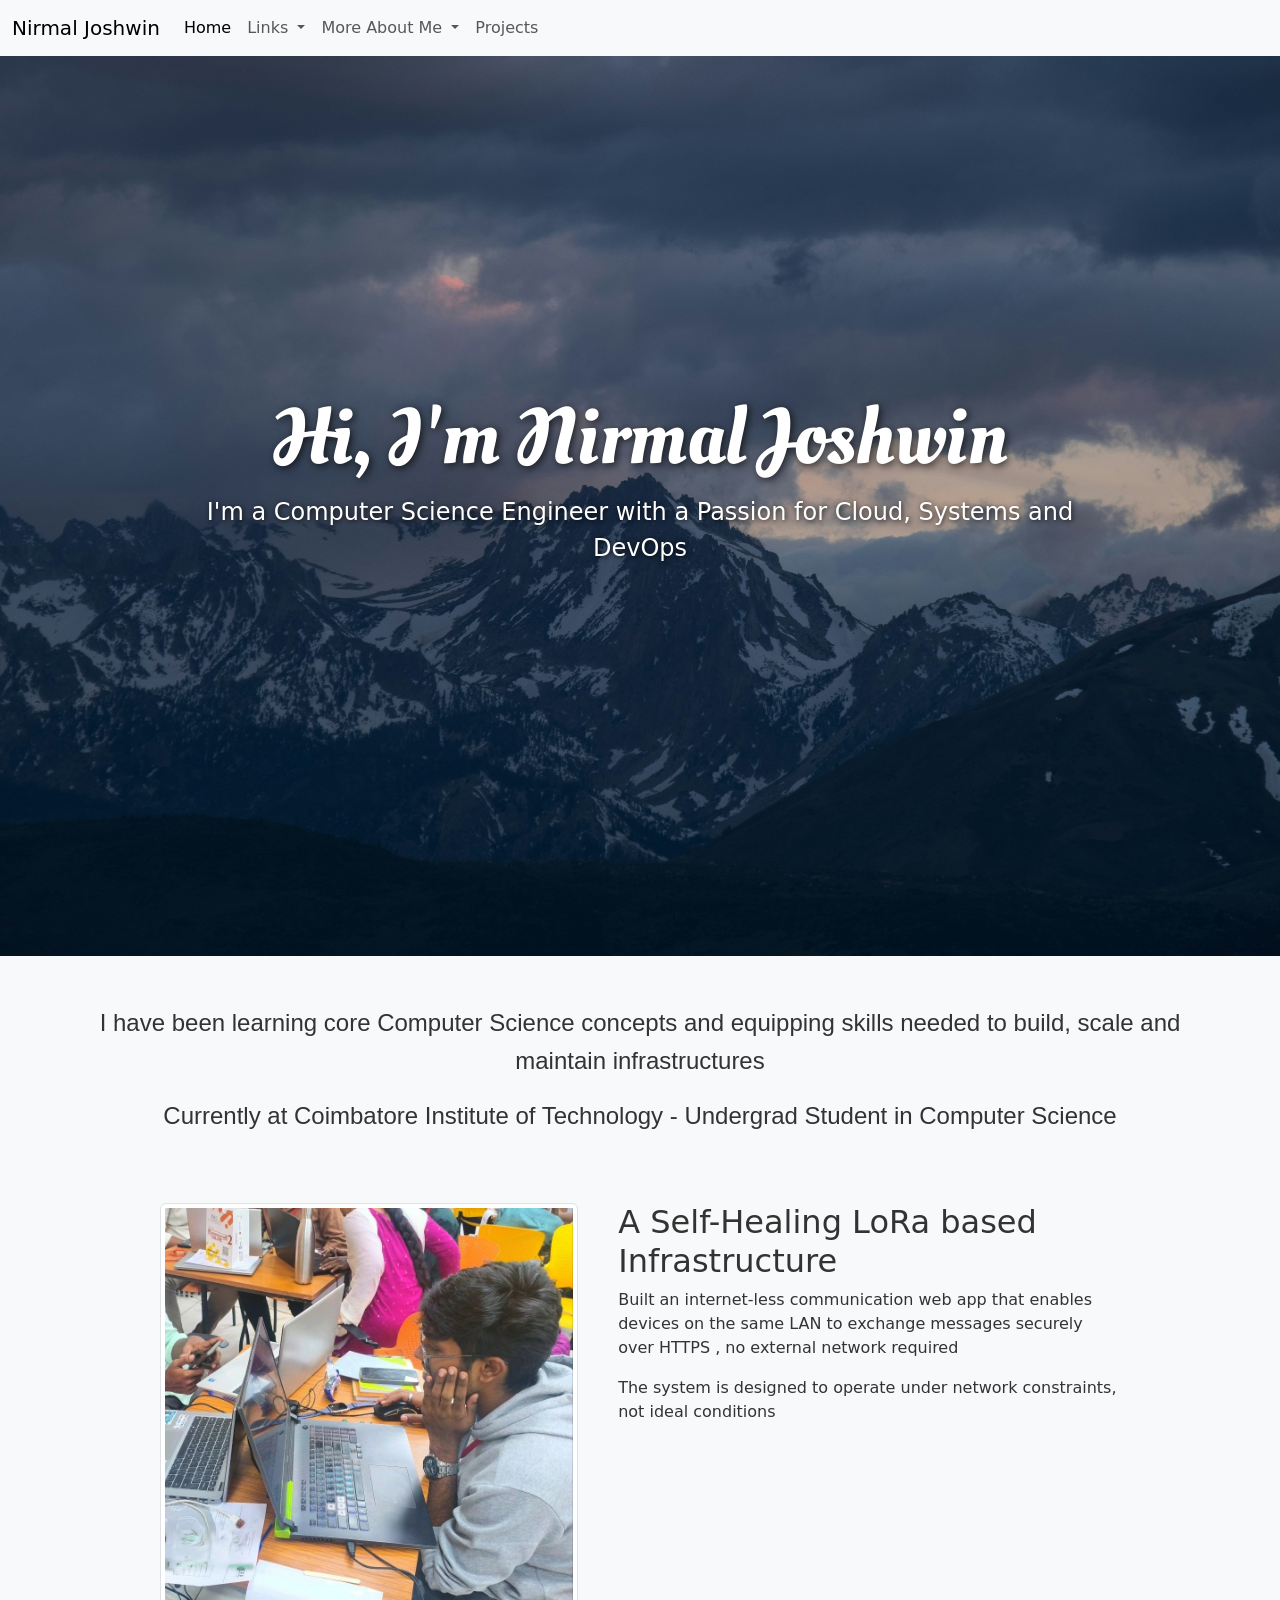
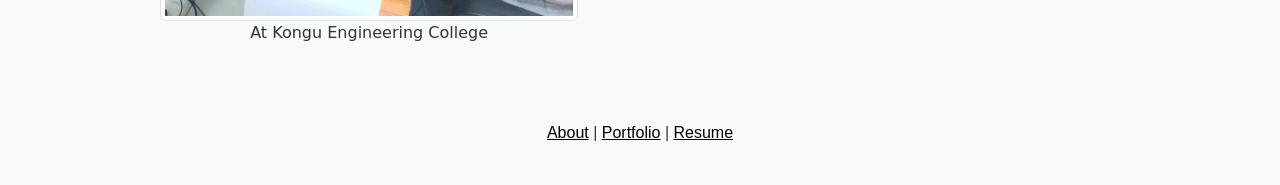
<file: index.html>
<!doctype html>
<html lang="en">
  <head>
    <meta charset="utf-8">
    <meta name="viewport" content="width=device-width, initial-scale=1">
    <title>Homepage</title>
    <link href="https://cdn.jsdelivr.net/npm/bootstrap@5.3.8/dist/css/bootstrap.min.css" rel="stylesheet" integrity="sha384-sRIl4kxILFvY47J16cr9ZwB07vP4J8+LH7qKQnuqkuIAvNWLzeN8tE5YBujZqJLB" crossorigin="anonymous">
    <link rel="stylesheet" href="style.css">
    <link rel="preconnect" href="https://fonts.googleapis.com">
    <link rel="preconnect" href="https://fonts.gstatic.com" crossorigin>
    <link href="https://fonts.googleapis.com/css2?family=Google+Sans:ital,opsz,wght@0,17..18,400..700;1,17..18,400..700&family=Oleo+Script+Swash+Caps&display=swap" rel="stylesheet">
  </head>
  <body>

    <nav class="navbar navbar-expand-lg bg-body-tertiary">
      <div class="container-fluid">
        <a class="navbar-brand" href="#">Nirmal Joshwin</a>
        <button class="navbar-toggler" type="button" data-bs-toggle="collapse" data-bs-target="#navbarSupportedContent" aria-controls="navbarSupportedContent" aria-expanded="false" aria-label="Toggle navigation">
          <span class="navbar-toggler-icon"></span>
        </button>
        <div class="collapse navbar-collapse" id="navbarSupportedContent">
          <ul class="navbar-nav me-auto mb-2 mb-lg-0">
            <li class="nav-item">
              <a class="nav-link active" aria-current="page" href="index.html">Home</a>
            </li>
            <li class="nav-item dropdown">
              <a class="nav-link dropdown-toggle" href="#" role="button" data-bs-toggle="dropdown" aria-expanded="false">
                Links
              </a>
              <ul class="dropdown-menu">
                <li><a class="dropdown-item" href="https://www.linkedin.com/in/nirmaljoshwin/">LinkedIn</a></li>
                <li><a class="dropdown-item" href="https://github.com/Nirmal-Joshwin">GitHub</a></li>
                <li><hr class="dropdown-divider"></li>
                <li><a class="dropdown-item" href="https://leetcode.com/u/Nirmal_Joshwin/">LeetCode</a></li>
                <li><a class="dropdown-item" href="https://www.hackerrank.com/profile/Joshwin">HackerRank</a></li>
              </ul>
            </li>
            <li class="nav-item dropdown">
              <a class="nav-link dropdown-toggle" href="#" role="button" data-bs-toggle="dropdown" aria-expanded="false">
                More About Me
              </a>
              <ul class="dropdown-menu">
                <li><a class="dropdown-item" href="Resume.pdf">Resume</a></li>
                <li><a class="dropdown-item" href="interests.html">Interests</a></li>
                <li><hr class="dropdown-divider"></li>
                <li><a class="dropdown-item" href="gallery.html">Gallery</a></li>
              </ul>
            </li>
            <li class="nav-item">
              <a class="nav-link" href="projects.html">Projects</a>
            </li>
          </ul>
        </div>
      </div>
    </nav>

    <div id="carouselExampleFade" class="carousel slide carousel-fade" data-bs-ride="carousel">
      <div class="carousel-inner">
        
        <div class="carousel-item active">
          <img src="1.jpg" class="d-block w-100" alt="...">
          <div class="carousel-caption d-flex flex-column justify-content-center h-100">
            <h1 class="display-1" style="font-family: Oleo Script Swash Caps, system-ui;">Hi, I'm Nirmal Joshwin</h1>
            <p class="lead">I'm a Computer Science Engineer with a Passion for Cloud, Systems and DevOps</p>
          </div>
        </div>

        <div class="carousel-item">
          <img src="2.jpg" class="d-block w-100" alt="...">
          <div class="carousel-caption d-flex flex-column justify-content-center h-100">
            <h1 class="display-1" style="font-family: Oleo Script Swash Caps, system-ui;">Hi, I'm Nirmal Joshwin</h1>
            <p class="lead">I'm a Computer Science Engineer with a Passion for Cloud, Systems and DevOps</p>
          </div>
        </div>

        <div class="carousel-item">
          <img src="3.jpg" class="d-block w-100" alt="...">
          <div class="carousel-caption d-flex flex-column justify-content-center h-100">
            <h1 class="display-1" style="font-family: Oleo Script Swash Caps, system-ui;">Hi, I'm Nirmal Joshwin</h1>
            <p class="lead">I'm a Computer Science Engineer with a Passion for Cloud, Systems and DevOps</p>
          </div>
        </div>
      
      </div>
    </div>

    <div class="bio-text">
      <p>I have been learning core Computer Science concepts and equipping skills needed to build, scale and maintain infrastructures</p>
      <p>Currently at Coimbatore Institute of Technology - Undergrad Student in Computer Science</p>
    </div>

    <div class="capstone-work">
      <div class="img-box">
        <img src="event1.jpg" class="img-thumbnail" alt="...">
        <p>At Kongu Engineering College</p>
      </div>
      <div class="txt-box">
        <h2>A Self-Healing LoRa based Infrastructure</h2>
        <p>Built an internet-less communication web app that enables devices on the same LAN to exchange messages securely over HTTPS , no external network required</p>
        <p>The system is designed to operate under network constraints, not ideal conditions</p>
      </div>
    </div>

    <footer>
      <div class="contact">
        <a href="index.html">About</a> | 
        <a href="projects.html">Portfolio</a> | 
        <a href="Resume.pdf">Resume</a>
      </div>
    </footer>

    <script src="https://cdn.jsdelivr.net/npm/bootstrap@5.3.8/dist/js/bootstrap.bundle.min.js" integrity="sha384-FKyoEForCGlyvwx9Hj09JcYn3nv7wiPVlz7YYwJrWVcXK/BmnVDxM+D2scQbITxI" crossorigin="anonymous"></script>

  </body>
</html>
</file>
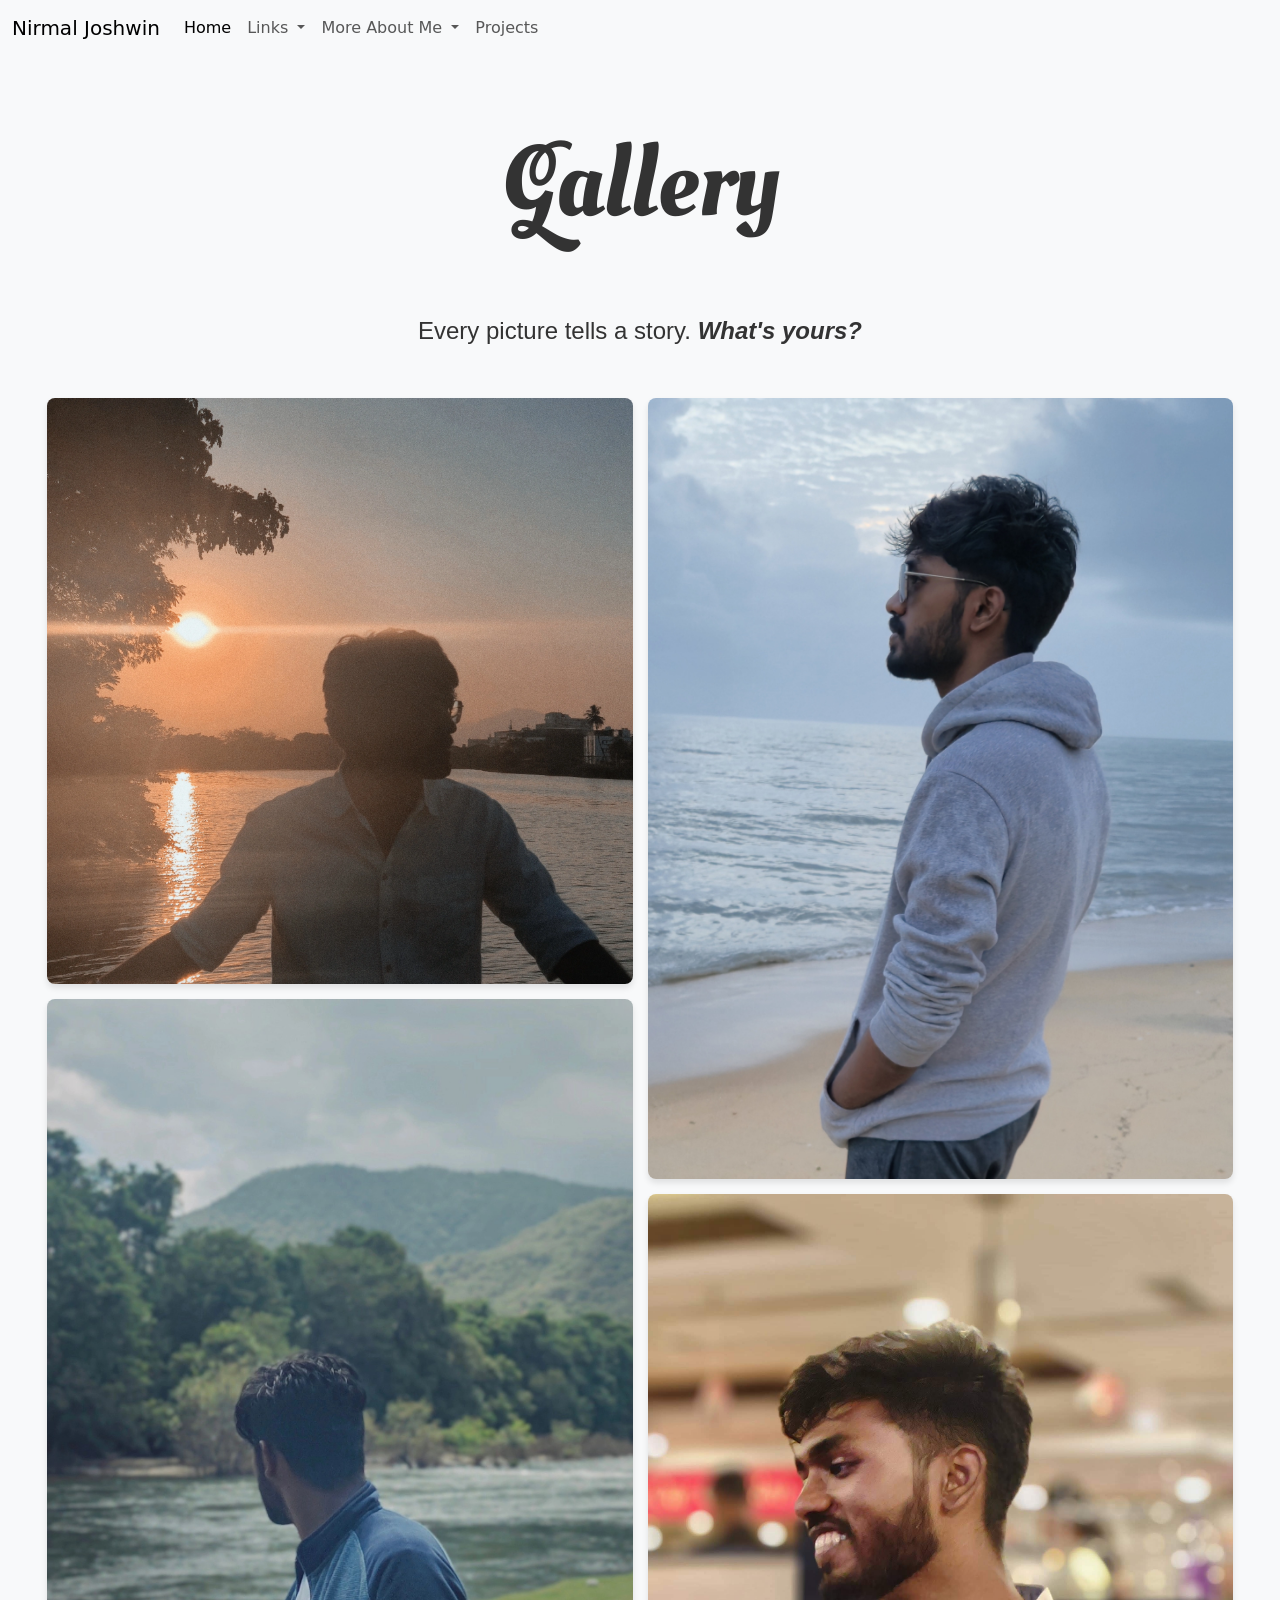
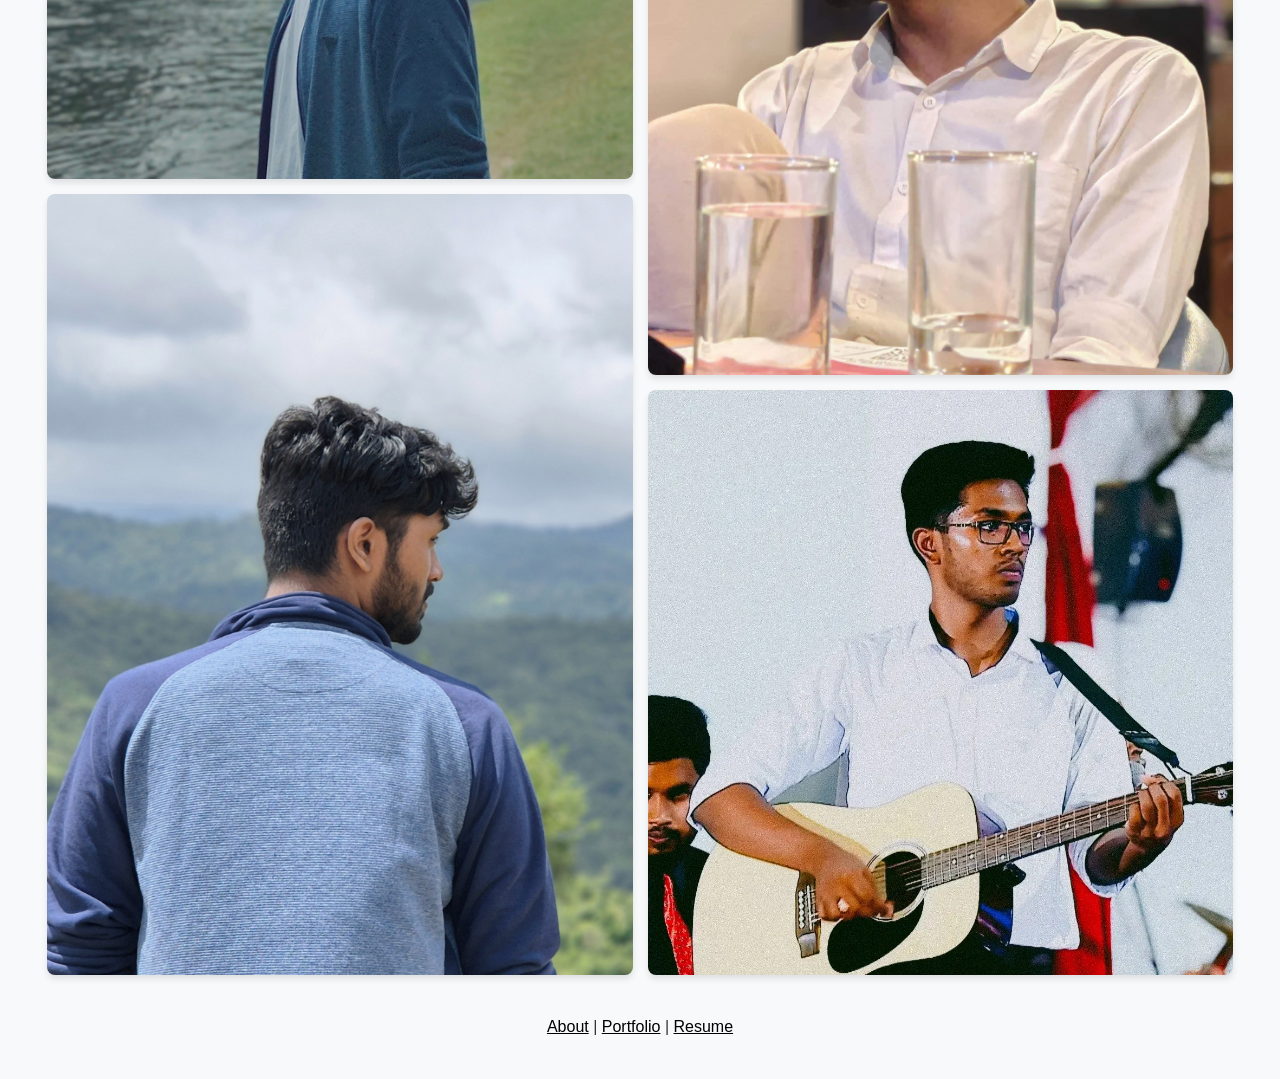
<file: gallery.html>
<!doctype html>
<html lang="en">
  <head>
    <meta charset="utf-8">
    <meta name="viewport" content="width=device-width, initial-scale=1">
    <title>Gallery</title>
    <link href="https://cdn.jsdelivr.net/npm/bootstrap@5.3.8/dist/css/bootstrap.min.css" rel="stylesheet" integrity="sha384-sRIl4kxILFvY47J16cr9ZwB07vP4J8+LH7qKQnuqkuIAvNWLzeN8tE5YBujZqJLB" crossorigin="anonymous">
    <link rel="stylesheet" href="style.css">
    <link rel="preconnect" href="https://fonts.googleapis.com">
    <link rel="preconnect" href="https://fonts.gstatic.com" crossorigin>
    <link href="https://fonts.googleapis.com/css2?family=Google+Sans:ital,opsz,wght@0,17..18,400..700;1,17..18,400..700&family=Oleo+Script+Swash+Caps&display=swap" rel="stylesheet">
  </head>
  <body>

    <nav class="navbar navbar-expand-lg bg-body-tertiary">
      <div class="container-fluid">
        <a class="navbar-brand" href="#">Nirmal Joshwin</a>
        <button class="navbar-toggler" type="button" data-bs-toggle="collapse" data-bs-target="#navbarSupportedContent" aria-controls="navbarSupportedContent" aria-expanded="false" aria-label="Toggle navigation">
          <span class="navbar-toggler-icon"></span>
        </button>
        <div class="collapse navbar-collapse" id="navbarSupportedContent">
          <ul class="navbar-nav me-auto mb-2 mb-lg-0">
            <li class="nav-item">
              <a class="nav-link active" aria-current="page" href="index.html">Home</a>
            </li>
            <li class="nav-item dropdown">
              <a class="nav-link dropdown-toggle" href="#" role="button" data-bs-toggle="dropdown" aria-expanded="false">
                Links
              </a>
              <ul class="dropdown-menu">
                <li><a class="dropdown-item" href="https://www.linkedin.com/in/nirmaljoshwin/">LinkedIn</a></li>
                <li><a class="dropdown-item" href="https://github.com/Nirmal-Joshwin">GitHub</a></li>
                <li><hr class="dropdown-divider"></li>
                <li><a class="dropdown-item" href="https://leetcode.com/u/Nirmal_Joshwin/">LeetCode</a></li>
                <li><a class="dropdown-item" href="https://www.hackerrank.com/profile/Joshwin">HackerRank</a></li>
              </ul>
            </li>
            <li class="nav-item dropdown">
              <a class="nav-link dropdown-toggle" href="#" role="button" data-bs-toggle="dropdown" aria-expanded="false">
                More About Me
              </a>
              <ul class="dropdown-menu">
                <li><a class="dropdown-item" href="Resume.pdf">Resume</a></li>
                <li><a class="dropdown-item" href="interests.html">Interests</a></li>
                <li><hr class="dropdown-divider"></li>
                <li><a class="dropdown-item" href="gallery.html">Gallery</a></li>
              </ul>
            </li>
            <li class="nav-item">
              <a class="nav-link" href="projects.html">Projects</a>
            </li>
          </ul>
        </div>
      </div>
    </nav>

    <h1 class="titl">Gallery</h1>
    <div class="bio-text">
    <p>Every picture tells a story. <b><i>What's yours?</i></b></p>
    </div>

    <div class="container">
        <div>
            <img src="gal (1).jpg">
            <img src="gal (2).jpg">
            <img src="gal (3).jpg">
        </div>
        <div>
            <img src="gal (4).jpg">
            <img src="gal (5).jpg">
            <img src="gal (6).jpg">
        </div>
    </div>

    <footer>
      <div class="contact">
        <a href="index.html">About</a> | 
        <a href="projects.html">Portfolio</a> | 
        <a href="Resume.pdf">Resume</a>
      </div>
    </footer>

    <script src="https://cdn.jsdelivr.net/npm/bootstrap@5.3.8/dist/js/bootstrap.bundle.min.js" integrity="sha384-FKyoEForCGlyvwx9Hj09JcYn3nv7wiPVlz7YYwJrWVcXK/BmnVDxM+D2scQbITxI" crossorigin="anonymous"></script>

    </body>
</html>
</file>
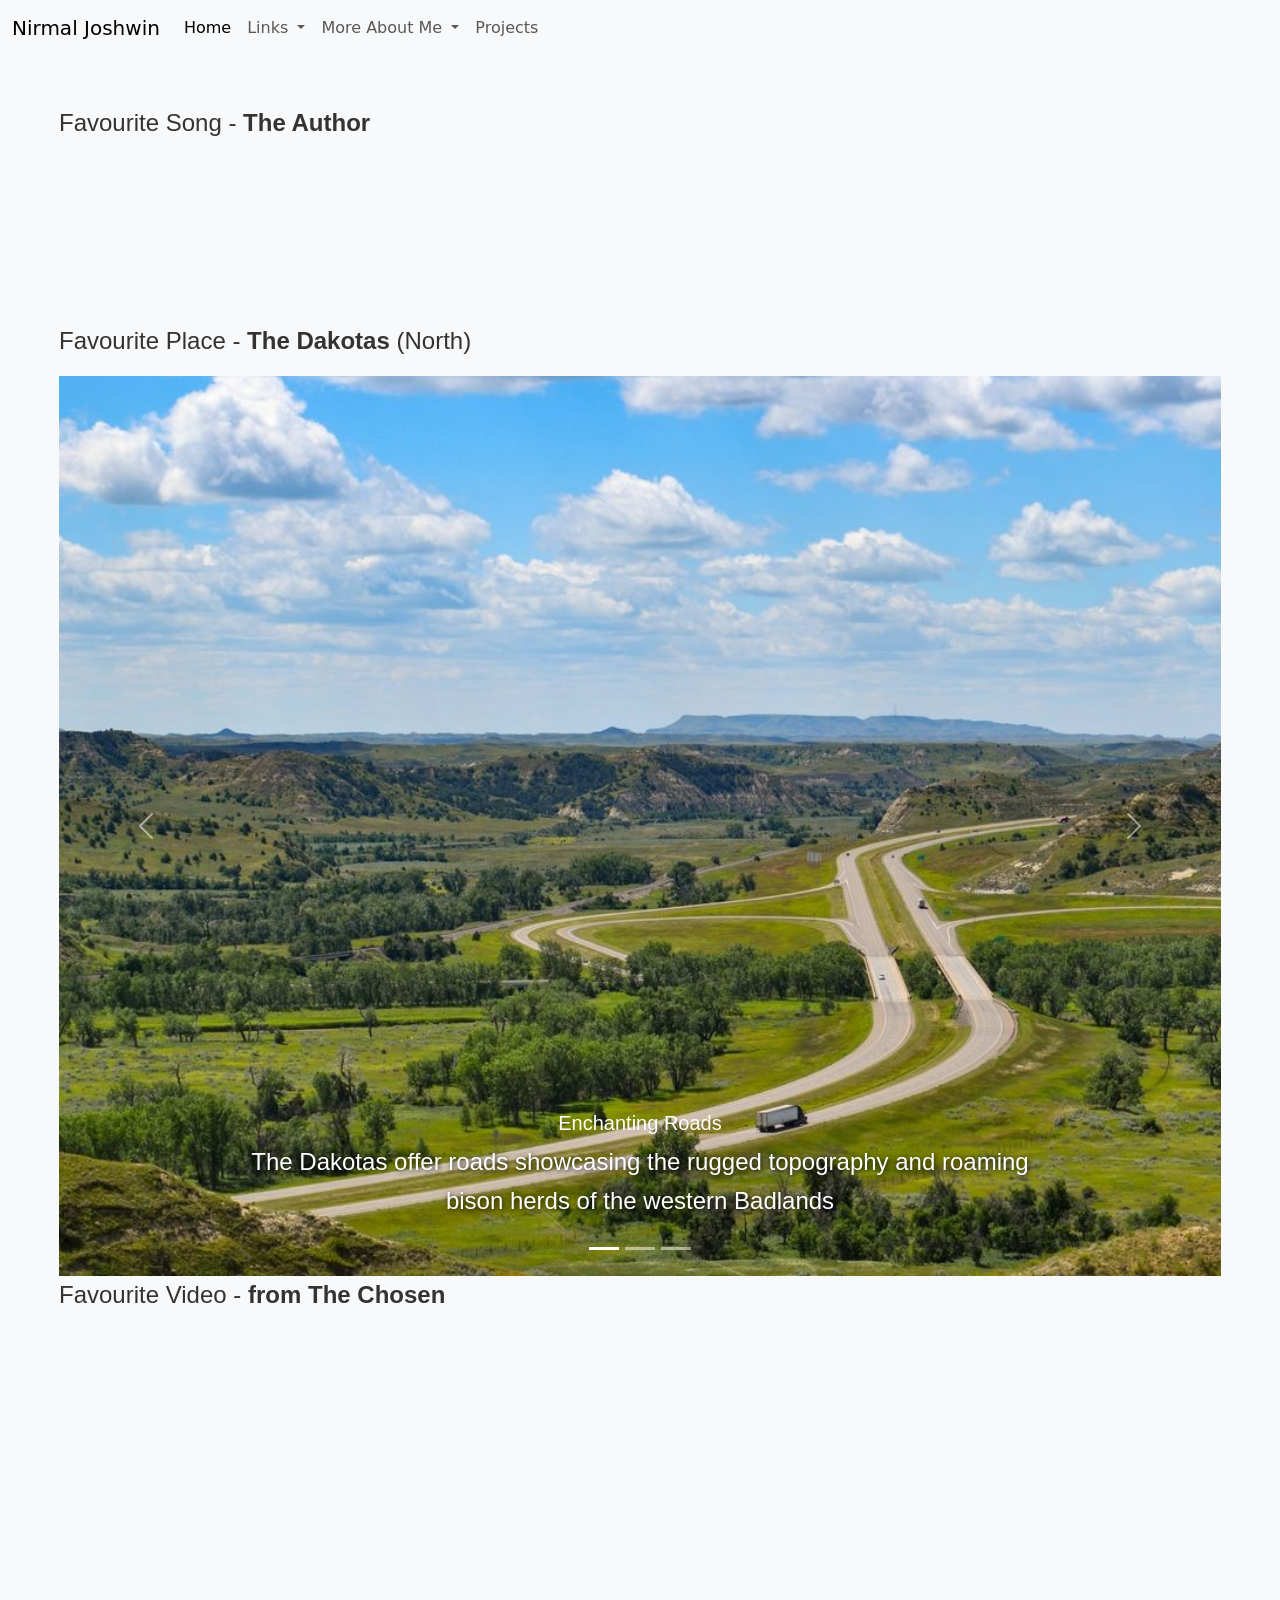
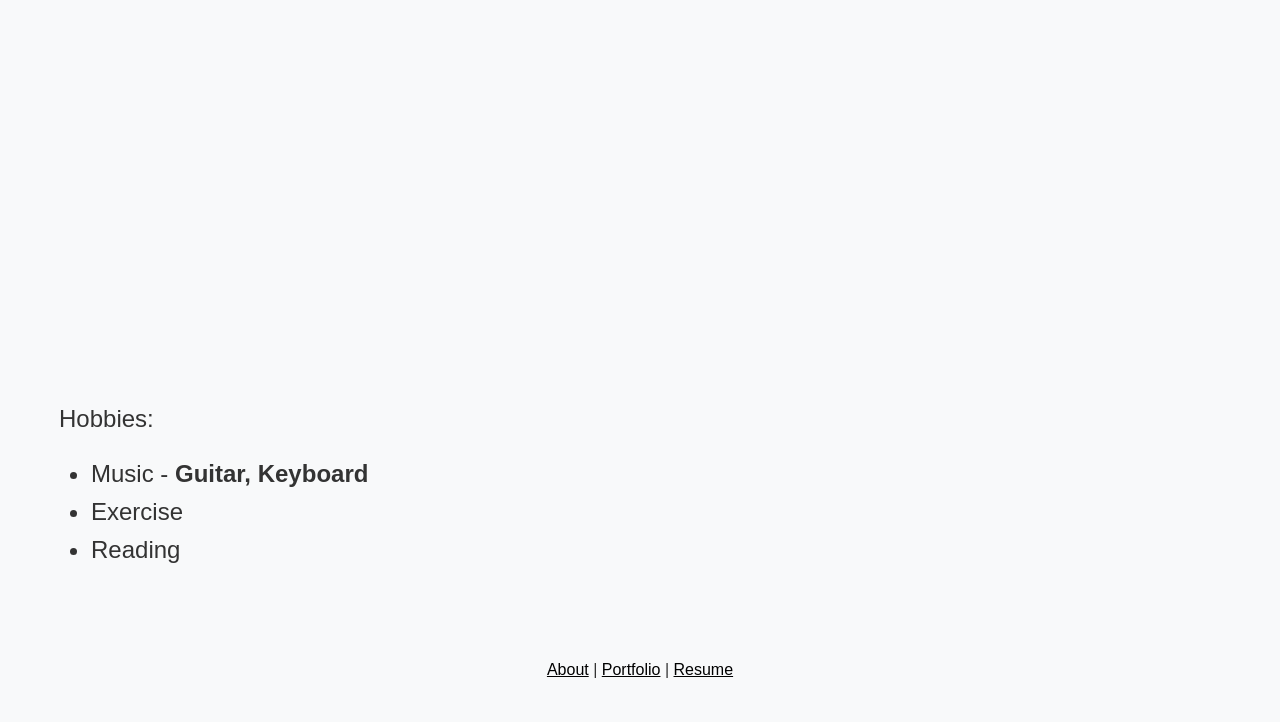
<file: interests.html>
<!doctype html>
<html lang="en">
  <head>
    <meta charset="utf-8">
    <meta name="viewport" content="width=device-width, initial-scale=1">
    <title>Interests</title>
    <link href="https://cdn.jsdelivr.net/npm/bootstrap@5.3.8/dist/css/bootstrap.min.css" rel="stylesheet" integrity="sha384-sRIl4kxILFvY47J16cr9ZwB07vP4J8+LH7qKQnuqkuIAvNWLzeN8tE5YBujZqJLB" crossorigin="anonymous">
    <link rel="stylesheet" href="style.css">
    <link rel="preconnect" href="https://fonts.googleapis.com">
    <link rel="preconnect" href="https://fonts.gstatic.com" crossorigin>
    <link href="https://fonts.googleapis.com/css2?family=Google+Sans:ital,opsz,wght@0,17..18,400..700;1,17..18,400..700&family=Oleo+Script+Swash+Caps&display=swap" rel="stylesheet">
  </head>
  <body>

    <nav class="navbar navbar-expand-lg bg-body-tertiary">
      <div class="container-fluid">
        <a class="navbar-brand" href="#">Nirmal Joshwin</a>
        <button class="navbar-toggler" type="button" data-bs-toggle="collapse" data-bs-target="#navbarSupportedContent" aria-controls="navbarSupportedContent" aria-expanded="false" aria-label="Toggle navigation">
          <span class="navbar-toggler-icon"></span>
        </button>
        <div class="collapse navbar-collapse" id="navbarSupportedContent">
          <ul class="navbar-nav me-auto mb-2 mb-lg-0">
            <li class="nav-item">
              <a class="nav-link active" aria-current="page" href="index.html">Home</a>
            </li>
            <li class="nav-item dropdown">
              <a class="nav-link dropdown-toggle" href="#" role="button" data-bs-toggle="dropdown" aria-expanded="false">
                Links
              </a>
              <ul class="dropdown-menu">
                <li><a class="dropdown-item" href="https://www.linkedin.com/in/nirmaljoshwin/">LinkedIn</a></li>
                <li><a class="dropdown-item" href="https://github.com/Nirmal-Joshwin">GitHub</a></li>
                <li><hr class="dropdown-divider"></li>
                <li><a class="dropdown-item" href="https://leetcode.com/u/Nirmal_Joshwin/">LeetCode</a></li>
                <li><a class="dropdown-item" href="https://www.hackerrank.com/profile/Joshwin">HackerRank</a></li>
              </ul>
            </li>
            <li class="nav-item dropdown">
              <a class="nav-link dropdown-toggle" href="#" role="button" data-bs-toggle="dropdown" aria-expanded="false">
                More About Me
              </a>
              <ul class="dropdown-menu">
                <li><a class="dropdown-item" href="Resume.pdf">Resume</a></li>
                <li><a class="dropdown-item" href="interests.html">Interests</a></li>
                <li><hr class="dropdown-divider"></li>
                <li><a class="dropdown-item" href="gallery.html">Gallery</a></li>
              </ul>
            </li>
            <li class="nav-item">
              <a class="nav-link" href="projects.html">Projects</a>
            </li>
          </ul>
        </div>
      </div>
    </nav>

    <div class="Headings">
      <p>Favourite Song - <b>The Author</b></p>
      <iframe data-testid="embed-iframe" style="border-radius:12px" src="https://open.spotify.com/embed/track/49pVTawHCdwER1Y5w7Mgeb?utm_source=generator" width="100%" height="152" frameBorder="0" allowfullscreen="" allow="autoplay; clipboard-write; encrypted-media; fullscreen; picture-in-picture" loading="lazy"></iframe>
      
      <p>Favourite Place - <b>The Dakotas</b> (North)</p>
      <div id="carouselExampleCaptions" class="carousel slide">
        <div class="carousel-indicators">
          <button type="button" data-bs-target="#carouselExampleCaptions" data-bs-slide-to="0" class="active" aria-current="true" aria-label="Slide 1"></button>
          <button type="button" data-bs-target="#carouselExampleCaptions" data-bs-slide-to="1" aria-label="Slide 2"></button>
          <button type="button" data-bs-target="#carouselExampleCaptions" data-bs-slide-to="2" aria-label="Slide 3"></button>
        </div>
        <div class="carousel-inner">
          <div class="carousel-item active">
            <img src="place1.jpg" class="d-block w-100" alt="...">
            <div class="carousel-caption d-none d-md-block">
              <h5>Enchanting Roads</h5>
              <p>The Dakotas offer roads showcasing the rugged topography and roaming bison herds of the western Badlands</p>
            </div>
          </div>
          <div class="carousel-item">
            <img src="place2.jpg" class="d-block w-100" alt="...">
            <div class="carousel-caption d-none d-md-block">
              <h5>City Life</h5>
              <p>It is among the least populous and least densely populated, with under 800,000 residents</p>
            </div>
          </div>
          <div class="carousel-item">
            <img src="place3.jpg" class="d-block w-100" alt="...">
            <div class="carousel-caption d-none d-md-block">
              <h5>Unique Ecosystem</h5>
              <p>North Dakota’s natural landscape lies within the Great Plains temperate grassland biome</p>
            </div>
          </div>
        </div>
        <button class="carousel-control-prev" type="button" data-bs-target="#carouselExampleCaptions" data-bs-slide="prev">
          <span class="carousel-control-prev-icon" aria-hidden="true"></span>
          <span class="visually-hidden">Previous</span>
        </button>
        <button class="carousel-control-next" type="button" data-bs-target="#carouselExampleCaptions" data-bs-slide="next">
          <span class="carousel-control-next-icon" aria-hidden="true"></span>
          <span class="visually-hidden">Next</span>
        </button>
      </div>

      <p>Favourite Video - <b>from The Chosen</b></p>
      <div class="ratio ratio-16x9 my-3">
        <iframe src="https://www.youtube.com/embed/00wVyZDnlp0" title="YouTube video player" frameborder="0" allow="accelerometer; autoplay; clipboard-write; encrypted-media; gyroscope; picture-in-picture; web-share" referrerpolicy="strict-origin-when-cross-origin" allowfullscreen></iframe>
      </div>
      <p>Hobbies:</p>
      <ul>
        <li>Music - <b>Guitar, Keyboard</b></li>
        <li>Exercise</li>
        <li>Reading</li>
      </ul>

    </div>

    <footer>
      <div class="contact">
        <a href="index.html">About</a> | 
        <a href="projects.html">Portfolio</a> | 
        <a href="Resume.pdf">Resume</a>
      </div>
    </footer>

    <script src="https://cdn.jsdelivr.net/npm/bootstrap@5.3.8/dist/js/bootstrap.bundle.min.js" integrity="sha384-FKyoEForCGlyvwx9Hj09JcYn3nv7wiPVlz7YYwJrWVcXK/BmnVDxM+D2scQbITxI" crossorigin="anonymous"></script>
  </body>
</html>
</file>
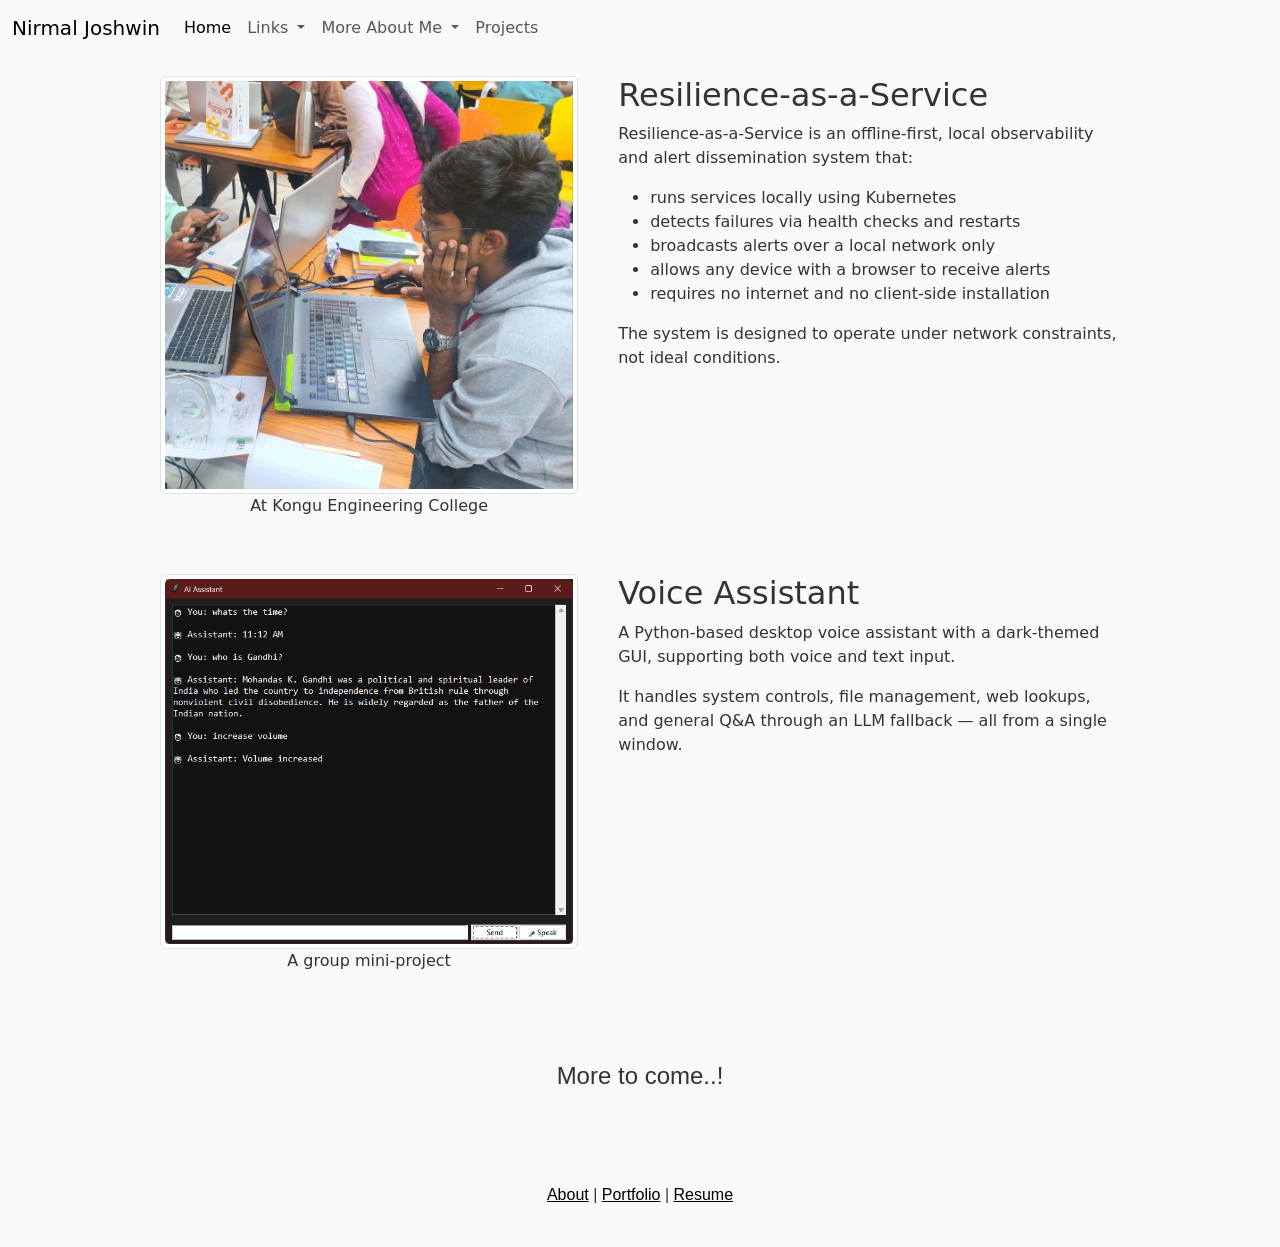
<file: projects.html>
<!doctype html>
<html lang="en">
  <head>
    <meta charset="utf-8">
    <meta name="viewport" content="width=device-width, initial-scale=1">
    <title>Projects</title>
    <link href="https://cdn.jsdelivr.net/npm/bootstrap@5.3.8/dist/css/bootstrap.min.css" rel="stylesheet" integrity="sha384-sRIl4kxILFvY47J16cr9ZwB07vP4J8+LH7qKQnuqkuIAvNWLzeN8tE5YBujZqJLB" crossorigin="anonymous">
    <link rel="stylesheet" href="style.css">
    <link rel="preconnect" href="https://fonts.googleapis.com">
    <link rel="preconnect" href="https://fonts.gstatic.com" crossorigin>
    <link href="https://fonts.googleapis.com/css2?family=Google+Sans:ital,opsz,wght@0,17..18,400..700;1,17..18,400..700&family=Oleo+Script+Swash+Caps&display=swap" rel="stylesheet">
  </head>
  <body>

    <nav class="navbar navbar-expand-lg bg-body-tertiary">
      <div class="container-fluid">
        <a class="navbar-brand" href="#">Nirmal Joshwin</a>
        <button class="navbar-toggler" type="button" data-bs-toggle="collapse" data-bs-target="#navbarSupportedContent" aria-controls="navbarSupportedContent" aria-expanded="false" aria-label="Toggle navigation">
          <span class="navbar-toggler-icon"></span>
        </button>
        <div class="collapse navbar-collapse" id="navbarSupportedContent">
          <ul class="navbar-nav me-auto mb-2 mb-lg-0">
            <li class="nav-item">
              <a class="nav-link active" aria-current="page" href="index.html">Home</a>
            </li>
            <li class="nav-item dropdown">
              <a class="nav-link dropdown-toggle" href="#" role="button" data-bs-toggle="dropdown" aria-expanded="false">
                Links
              </a>
              <ul class="dropdown-menu">
                <li><a class="dropdown-item" href="https://www.linkedin.com/in/nirmaljoshwin/">LinkedIn</a></li>
                <li><a class="dropdown-item" href="https://github.com/Nirmal-Joshwin">GitHub</a></li>
                <li><hr class="dropdown-divider"></li>
                <li><a class="dropdown-item" href="https://leetcode.com/u/Nirmal_Joshwin/">LeetCode</a></li>
                <li><a class="dropdown-item" href="https://www.hackerrank.com/profile/Joshwin">HackerRank</a></li>
              </ul>
            </li>
            <li class="nav-item dropdown">
              <a class="nav-link dropdown-toggle" href="#" role="button" data-bs-toggle="dropdown" aria-expanded="false">
                More About Me
              </a>
              <ul class="dropdown-menu">
                <li><a class="dropdown-item" href="Resume.pdf">Resume</a></li>
                <li><a class="dropdown-item" href="interests.html">Interests</a></li>
                <li><hr class="dropdown-divider"></li>
                <li><a class="dropdown-item" href="gallery.html">Gallery</a></li>
              </ul>
            </li>
            <li class="nav-item">
              <a class="nav-link" href="projects.html">Projects</a>
            </li>
          </ul>
        </div>
      </div>
    </nav>

    <div class="capstone-work">
      <div class="img-box">
        <img src="event1.jpg" class="img-thumbnail" alt="...">
        <p>At Kongu Engineering College</p>
      </div>
      <div class="txt-box">
        <h2>Resilience-as-a-Service</h2>
        <p>Resilience-as-a-Service is an offline-first, local observability and alert dissemination system that:</p>
        <ul>
            <li>runs services locally using Kubernetes</li>
            <li>detects failures via health checks and restarts</li>
            <li>broadcasts alerts over a local network only</li>
            <li>allows any device with a browser to receive alerts</li>
            <li>requires no internet and no client-side installation</li>
        </ul>
        <p>The system is designed to operate under network constraints, not ideal conditions.</p>
      </div>
    </div>

    <div class="capstone-work">
      <div class="img-box">
        <img src="proj2.png" class="img-thumbnail" alt="...">
        <p>A group mini-project</p>
      </div>
      <div class="txt-box">
        <h2>Voice Assistant</h2>
        <p>A Python-based desktop voice assistant with a dark-themed GUI, supporting both voice and text input.</p>
        <p>It handles system controls, file management, web lookups, and general Q&A through an LLM fallback — all from a single window.</p>
      </div>
    </div>

    <div class="bio-text">
        <p>More to come..!</p>
    </div>

    <footer>
      <div class="contact">
        <a href="index.html">About</a> | 
        <a href="projects.html">Portfolio</a> | 
        <a href="Resume.pdf">Resume</a>
      </div>
    </footer>

    <script src="https://cdn.jsdelivr.net/npm/bootstrap@5.3.8/dist/js/bootstrap.bundle.min.js" integrity="sha384-FKyoEForCGlyvwx9Hj09JcYn3nv7wiPVlz7YYwJrWVcXK/BmnVDxM+D2scQbITxI" crossorigin="anonymous"></script>

  </body>
</html>
</file>
<file: style.css>
body {
    font-family: 'system-ui', -apple-system, BlinkMacSystemFont, 'Segoe UI', Roboto, Oxygen, Ubuntu, Cantarell, sans-serif;
    background-color: #f8f9fa;
    color: #333333;
}

.carousel-caption h1 {
    font-family: 'Oleo Script Swash Caps', sans-serif;
    text-shadow: 2px 2px 8px rgba(0, 0, 0, 0.7);
}

.carousel-caption p {
    text-shadow: 1px 1px 5px rgba(0, 0, 0, 0.8);
    font-size: x-large;
}

.carousel-item img {
    height: 100vh;
    object-fit: cover;
}

.titl {
    font-family: 'Oleo Script Swash Caps', system-ui;
    max-width: 1210px;
    margin: 3rem auto;
    padding: 0 1.5rem;
    font-size: 100px;
    text-align: center;
    line-height: 1.6;
}
.bio-text {
    font-family: 'Google Sans', sans-serif;
    max-width: 1210px;
    margin: 3rem auto;
    padding: 0 1.5rem;
    text-align: center;
    font-size: 1.15rem;
    line-height: 1.6;
    font-size: 24px;
}

.capstone-work{
  display: flex;
  align-items: flex-start;
  gap: 40px;
  max-width: 1000px;
  margin: 0 auto;
  padding: 20px;
}

.img-box{
    flex: 1;
    text-align: center;
    width: 50vh;
    height: auto;
}

.txt-box{
    flex: 1.2;
    text-align: left;
}

footer {
  display: flex;
  flex-direction: column;
  align-items: center;
  justify-content: center;
  gap: 20px;
  padding: 40px 20px;
  font-family: sans-serif;
}

.contact a{
  color: black; 
}

.Headings{
    font-family: 'Google Sans', sans-serif;
    max-width: 1210px;
    margin: 3rem auto;
    padding: 0 1.5rem;
    font-size: 1.15rem;
    line-height: 1.6;
    font-size: 24px;
}

.container {
    display: flex;
    flex-direction: row;
    gap: 15px;
    max-width: 1210px;
}

.container div {
    display: flex;
    flex-direction: column;
    gap: 15px;
    flex: 1;
}

.container img {
    width: 100%;
    height: auto;
    object-fit: cover;
    border-radius: 8px;
    box-shadow: 0 4px 6px rgba(0, 0, 0, 0.1);
}
</file>
